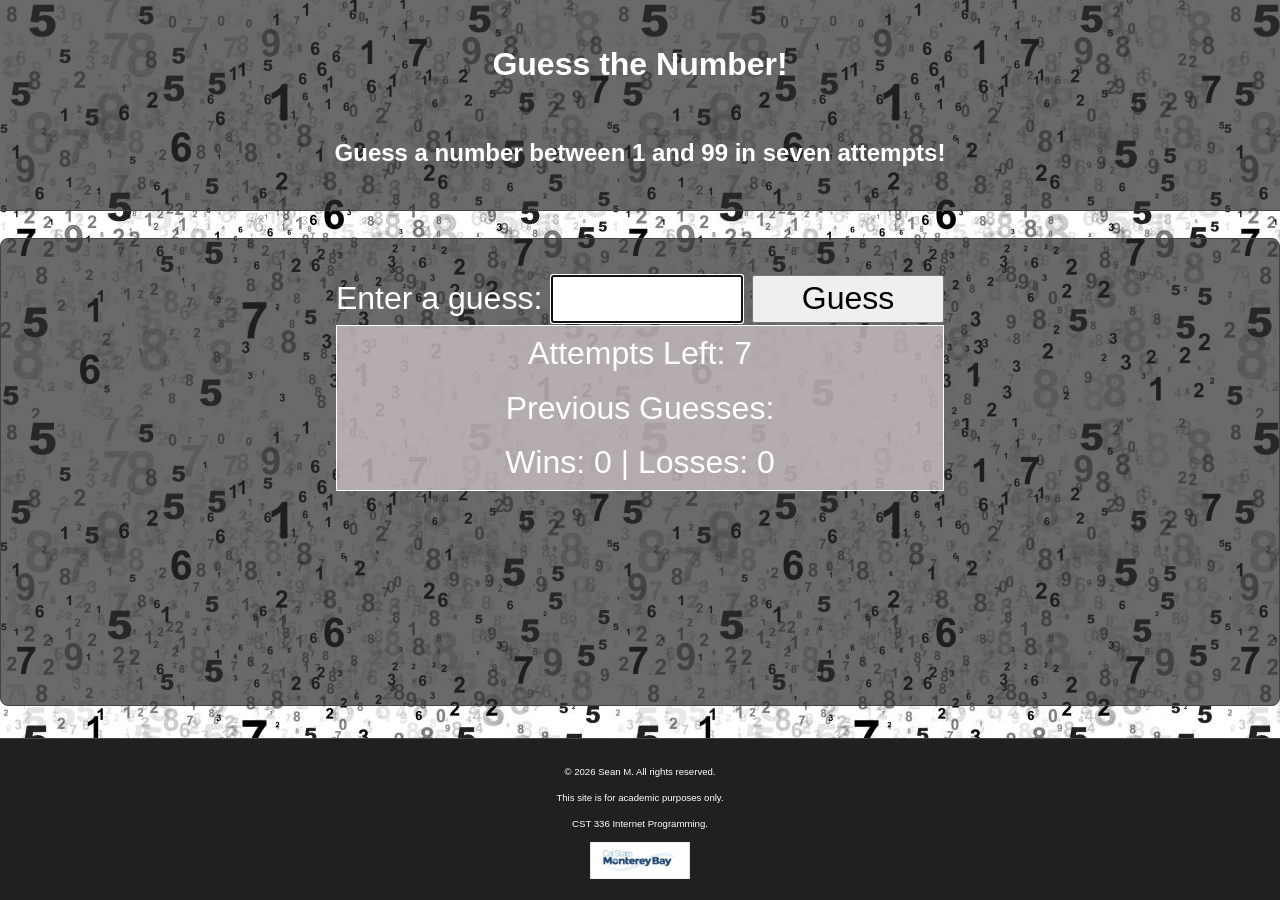
<file: guess_number/index.html>
<!DOCTYPE html>
<html>
    <head>
        <title> Guess a Number </title>
        <meta charset="utf-8">
        <link rel="stylesheet" href="css/styles.css">
    </head>
    <body>

        <header>
            <h1>Guess the Number!</h1>
            <h2>Guess a number between 1 and 99 in seven attempts!</h2>
        </header>
        <br>

        <section>
        <div id="main">
          Enter a guess: 
          <input type="text" id="playerGuess" size="5">         
          <button id="guessBtn"> Guess </button> <br>
          <button id="resetBtn"> Reset </button> 
          <div id="feedback"></div>

          <div id="stats">
          <div> Attempts Left: <span id="attemptsLeft">7</span> </div>

          <div> Previous Guesses:
            <span id="guesses"> </span>
          </div>
        
          <div> Wins: <span id="wins">0</span> | Losses: <span id="losses">0</span> </div>
          </div>
        </div>
        </section>

        <script src="js/script.js"></script>

        
    <footer>
        <p>&copy; 2026 Sean M. All rights reserved.</p>
        <p>This site is for academic purposes only.</p>
        <p>CST 336 Internet Programming.</p>
        <img src="img/logo.jpg" alt="CSUMB Logo">
    </footer>
    
    </body>


</html>
</file>
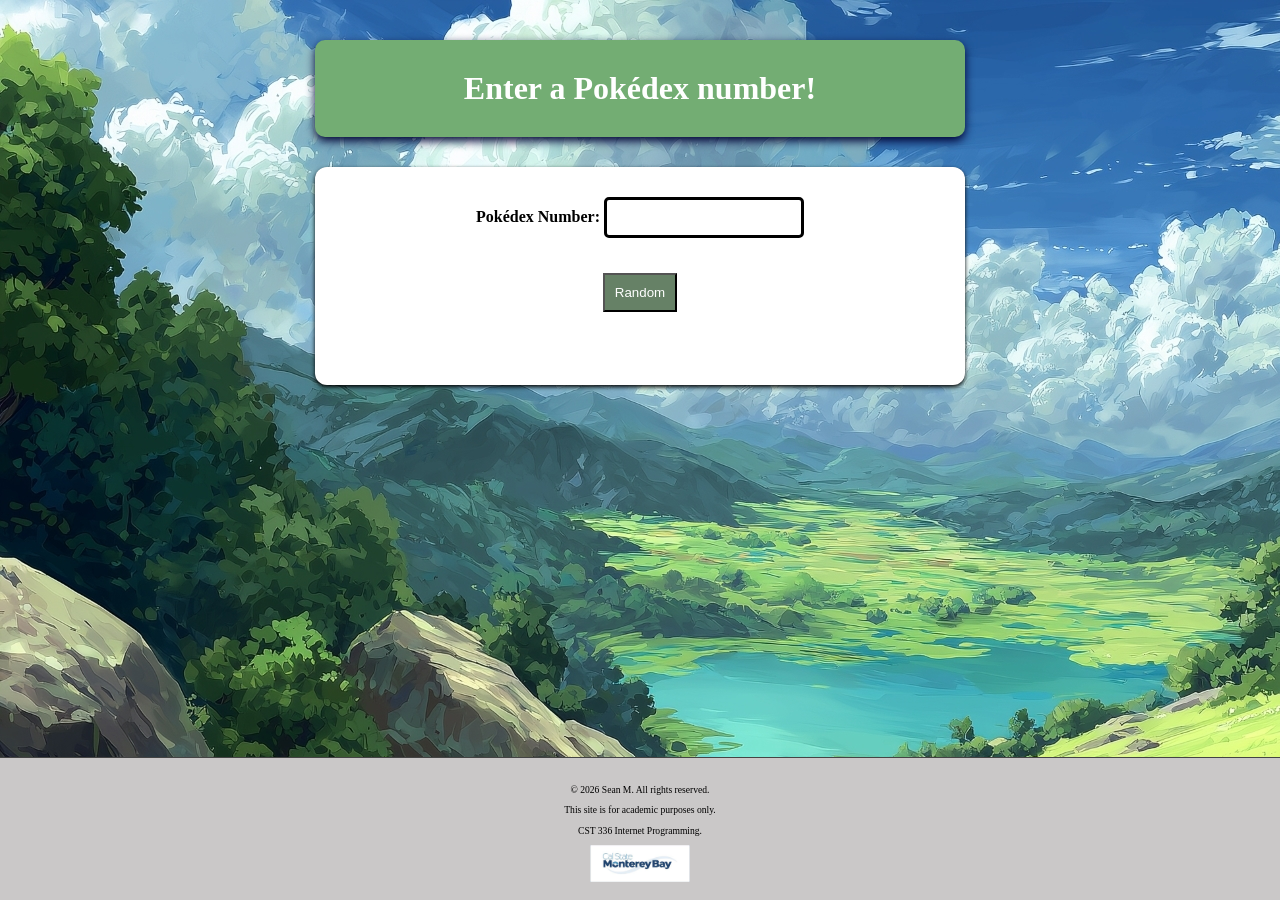
<file: hw3/index.html>
<!DOCTYPE html>
<html>
<head>
   <meta charset="utf-8">
   <title> Pokemon API HW </title>
   <link rel="stylesheet" href="css/styles.css">
</head>

<body>
<main>
<header>
   <h1>Enter a Pokédex number!</h1>
</header>

<section id = "pokemon">

  <div >
  <label>Pokédex Number:
     <input type="number" id="number" name="number"><br>
  </label> <br>

  <button type = "button" id = "rdm" >Random</button>

  <section id = "card" hidden>

  <img id="sprite" alt="Pokémon sprite" hidden>

  <div id = "stats">
  Name: <span id="name"></span>
  <span id="num"></span><br>
  Type: <span id="type"></span><br>
  Height: <span id="height"></span><br>
  Weight: <span id="weight"></span><br>
  </div>
  </section>

  </div> <br>

</section>

<script src="js/script.js"></script>
</main>

<footer>
  <p>&copy; 2026 Sean M. All rights reserved.</p>
  <p>This site is for academic purposes only.</p>
  <p>CST 336 Internet Programming.</p>
    <img src="img/logo.jpg" alt="CSUMB Logo">
</footer>

</body>
</html>
</file>
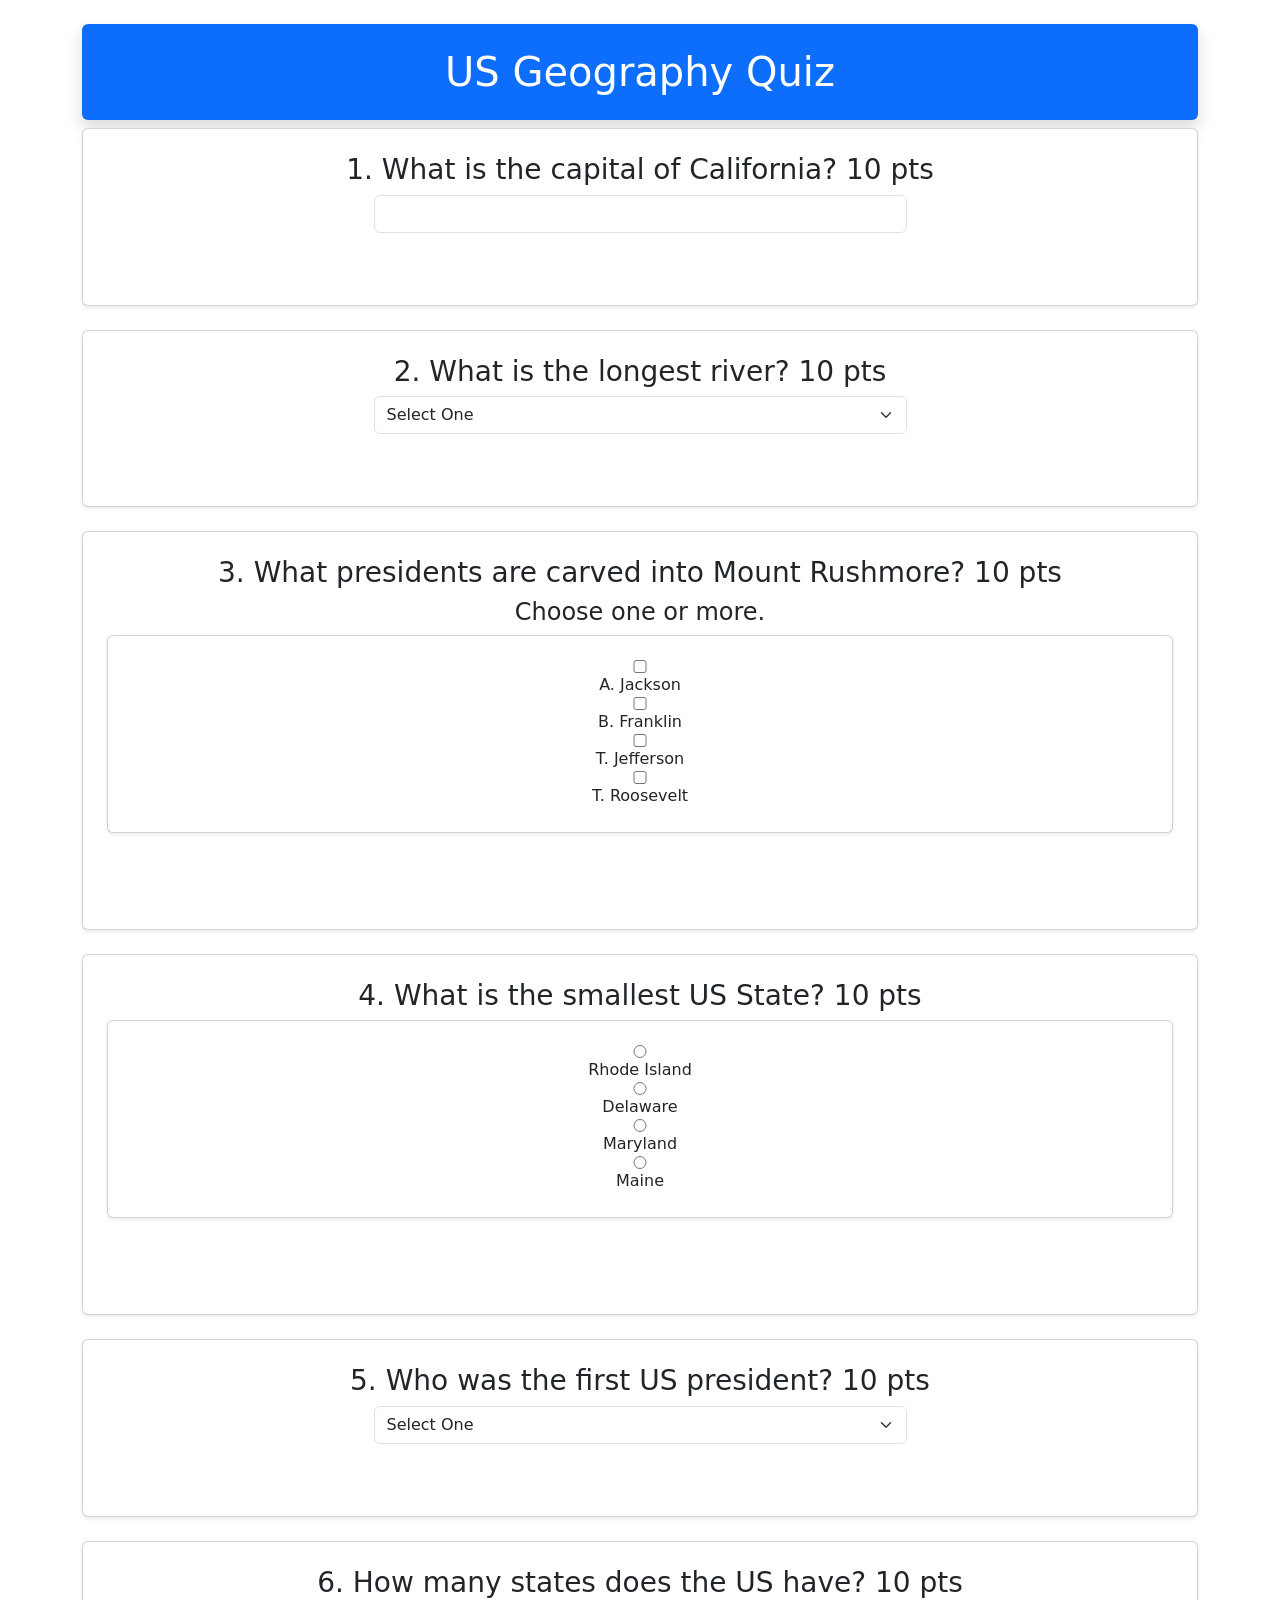
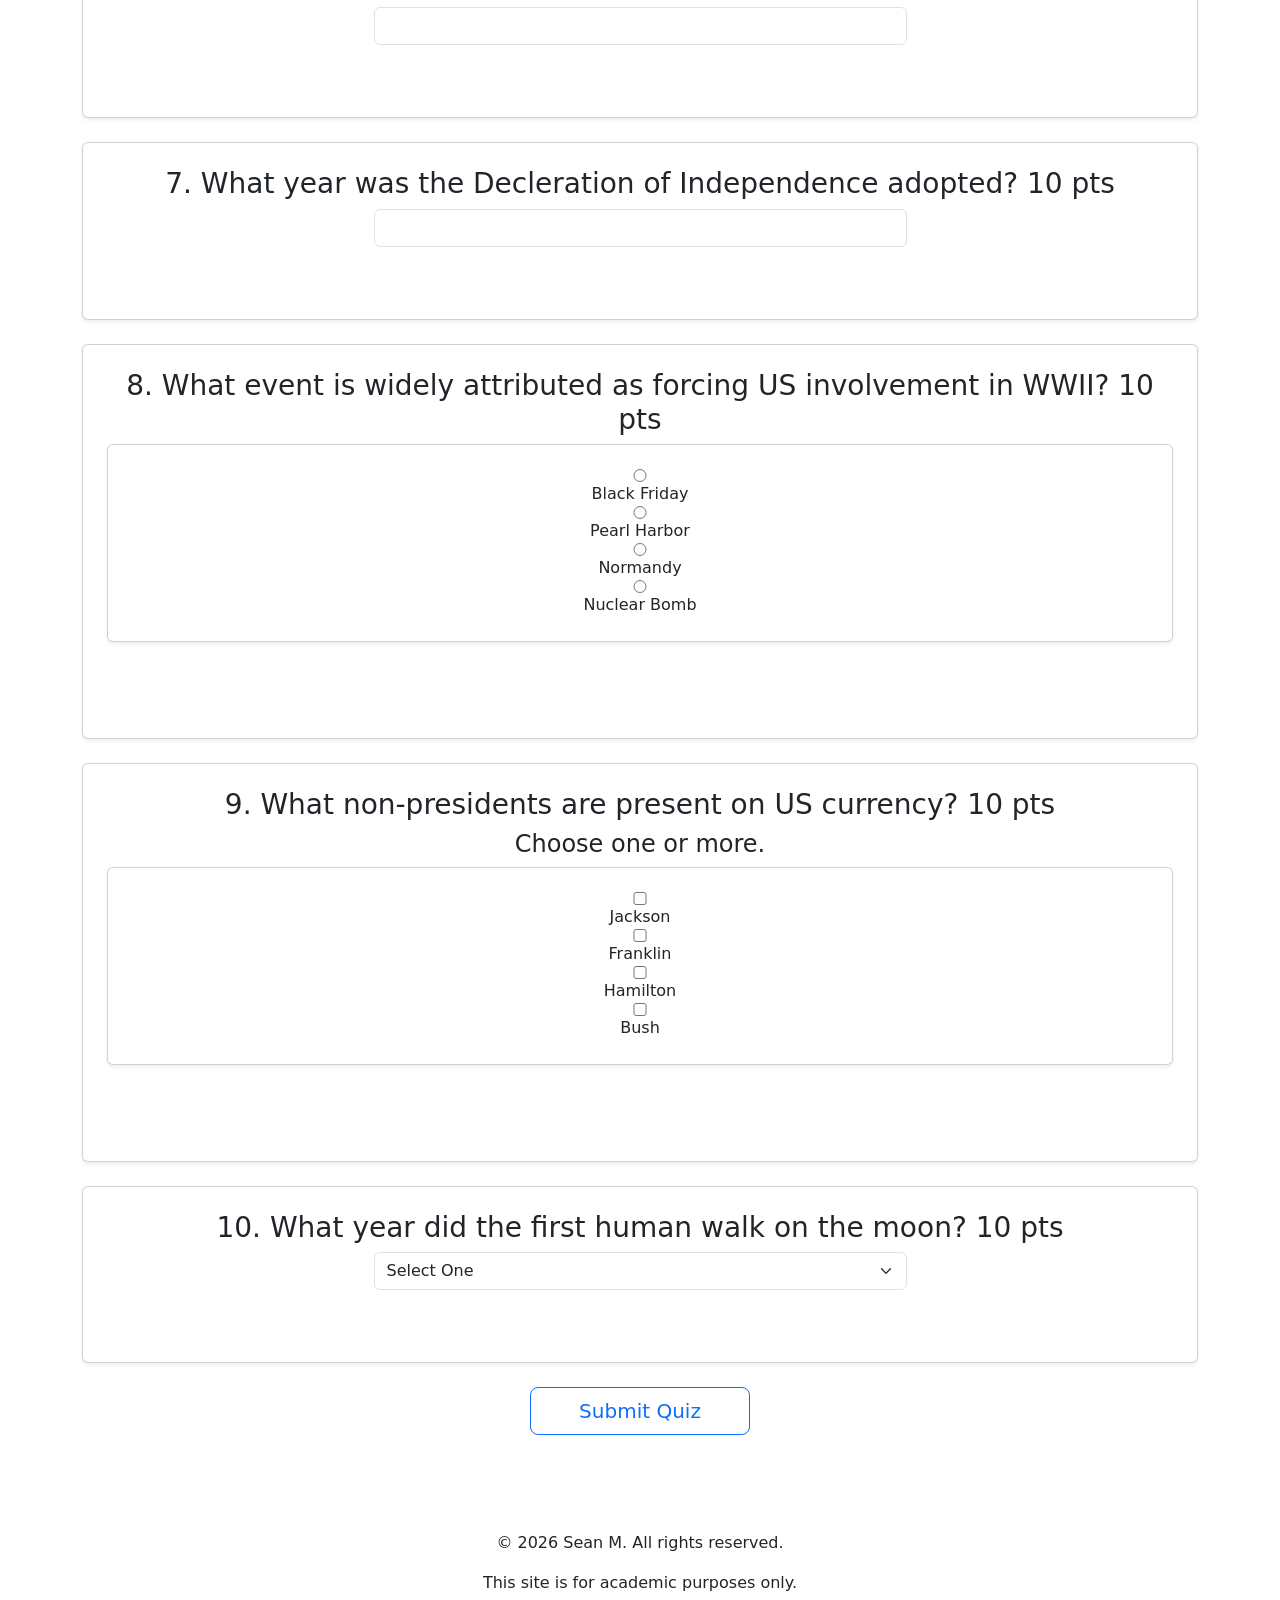
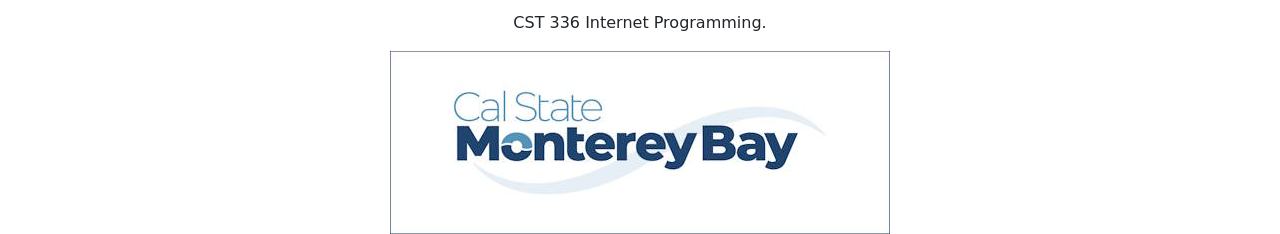
<file: js_quiz/index.html>
<!DOCTYPE html>
<html lang="en">
<head>
  <meta charset="UTF-8">
  <meta name="viewport" content="width=device-width, initial-scale=1.0">
  <title>US Geography Quiz</title>
  <link rel="stylesheet"
  href="https://cdn.jsdelivr.net/npm/bootstrap@5.3.3/dist/css/bootstrap.min.css">
</head>
<body class="text-center">
<main class="container my-4">
  <h1 class="text-center bg-primary text-white p-4 rounded shadow">US Geography Quiz</h1>

  <section class="card shadow-sm p-4 mb-4">
  <h3><span id="markImg1"></span>1. What is the capital of California? 10 pts</h3>
  <input type="text" id="q1" class="form-control w-50 mx-auto">
  <br><br>
  <div id="q1Feedback"></div>
  </section>

  <section class="card shadow-sm p-4 mb-4">
  <h3><span id="markImg2"></span>2. What is the longest river? 10 pts</h3>
  <select id="q2" class="form-select w-50 mx-auto">
    <option value="">Select One</option>
    <option value="ms">Mississippi</option>
    <option value="mo">Missouri</option>
    <option value="co">Colorado</option>
    <option value="de">Delaware</option>
  </select>
  <br><br>
  <div id="q2Feedback"></div>
  </section>

  <section class="card shadow-sm p-4 mb-4">
  <h3><span id="markImg3"></span>3. What presidents are carved into Mount Rushmore? 10 pts</h3>
  <h4>Choose one or more.</h4>
  <div class="card shadow-sm p-4 mb-4">
  <input type="checkbox" id="Jackson"> <label for="Jackson">A. Jackson</label>
  <input type="checkbox" id="Franklin"> <label for="Franklin">B. Franklin</label>
  <input type="checkbox" id="Jefferson"> <label for="Jefferson">T. Jefferson</label>
  <input type="checkbox" id="Roosevelt"> <label for="Roosevelt">T. Roosevelt</label>
  </div>
  <br><br>
  <div id="q3Feedback"></div>
  </section>

  <section class="card shadow-sm p-4 mb-4">
  <h3><span id="markImg4"></span>4. What is the smallest US State? 10 pts</h3>
  <div id="q4Choices" class="card shadow-sm p-4 mb-4"></div>
  <br><br>
  <div id="q4Feedback"></div>
  </section>

  <section class="card shadow-sm p-4 mb-4">
  <h3><span id="markImg5"></span>5. Who was the first US president? 10 pts</h3>
  <select id="q5"  class="form-select w-50 mx-auto">
    <option value="">Select One</option>
    <option value="wa">Washington</option>
    <option value="be">Benson</option>
    <option value="je">Jefferson</option>
    <option value="ja">James</option>
  </select>
  <br><br>
  <div id="q5Feedback"></div>
  </section>

  <section class="card shadow-sm p-4 mb-4">
  <h3><span id="markImg6"></span>6. How many states does the US have? 10 pts</h3>
  <input type="text" id="q6" class="form-control w-50 mx-auto">
  <br><br>
  <div id="q6Feedback"></div>
  </section>

  <section class="card shadow-sm p-4 mb-4">
  <h3><span id="markImg7"></span>7. What year was the Decleration of Independence adopted? 10 pts</h3>
  <input type="text" id="q7" class="form-control w-50 mx-auto">
  <br><br>
  <div id="q7Feedback"></div>
  </section>

  <section class="card shadow-sm p-4 mb-4">
  <h3><span id="markImg8"></span>8. What event is widely attributed as forcing US involvement in WWII? 10 pts</h3>
  <div id="q8Choices" class="card shadow-sm p-4 mb-4"></div>
  <br><br>
  <div id="q8Feedback"></div>
  </section>

  <section class="card shadow-sm p-4 mb-4">
  <h3><span id="markImg9"></span>9. What non-presidents are present on US currency? 10 pts</h3>
  <h4>Choose one or more.</h4>
  <div class="card shadow-sm p-4 mb-4">
  <input type="checkbox" id="Jackson9"> <label for="Jackson9">Jackson</label>
  <input type="checkbox" id="Franklin9"> <label for="Franklin9">Franklin</label>
  <input type="checkbox" id="Hamilton9"> <label for="Hamilton9">Hamilton</label>
  <input type="checkbox" id="Bush9"> <label for="Bush9">Bush</label>
  </div>
  <br><br>
  <div id="q9Feedback"></div>
  </section>

  <section class="card shadow-sm p-4 mb-4">
  <h3><span id="markImg10"></span>10. What year did the first human walk on the moon? 10 pts</h3>
  <select id="q10" class="form-select w-50 mx-auto">
    <option value="">Select One</option>
    <option value="1969">1969</option>
    <option value="1972">1972</option>
    <option value="1968">1968</option>
    <option value="1959">1959</option>
  </select>
  <br><br>
  <div id="q10Feedback"></div>
  </section>

  <h3 id="validationFdbk" class="bg-danger text-white"></h3>
  <button class="btn btn-outline-primary btn-lg px-5">Submit Quiz</button>
  <br></br>
  <div id="feedback"></div>
  <br></br>
  <h2 id="totalScore" class="text-info">
  </h2>

  <h3 id="totalAttempts"></h3>

  <script src="js/script.js"></script>
  </main>
</body>

<footer>
  <p>&copy; 2026 Sean M. All rights reserved.</p>
  <p>This site is for academic purposes only.</p>
  <p>CST 336 Internet Programming.</p>
    <img src="img/logo.jpg" alt="CSUMB Logo">
</footer>

</html>
</file>
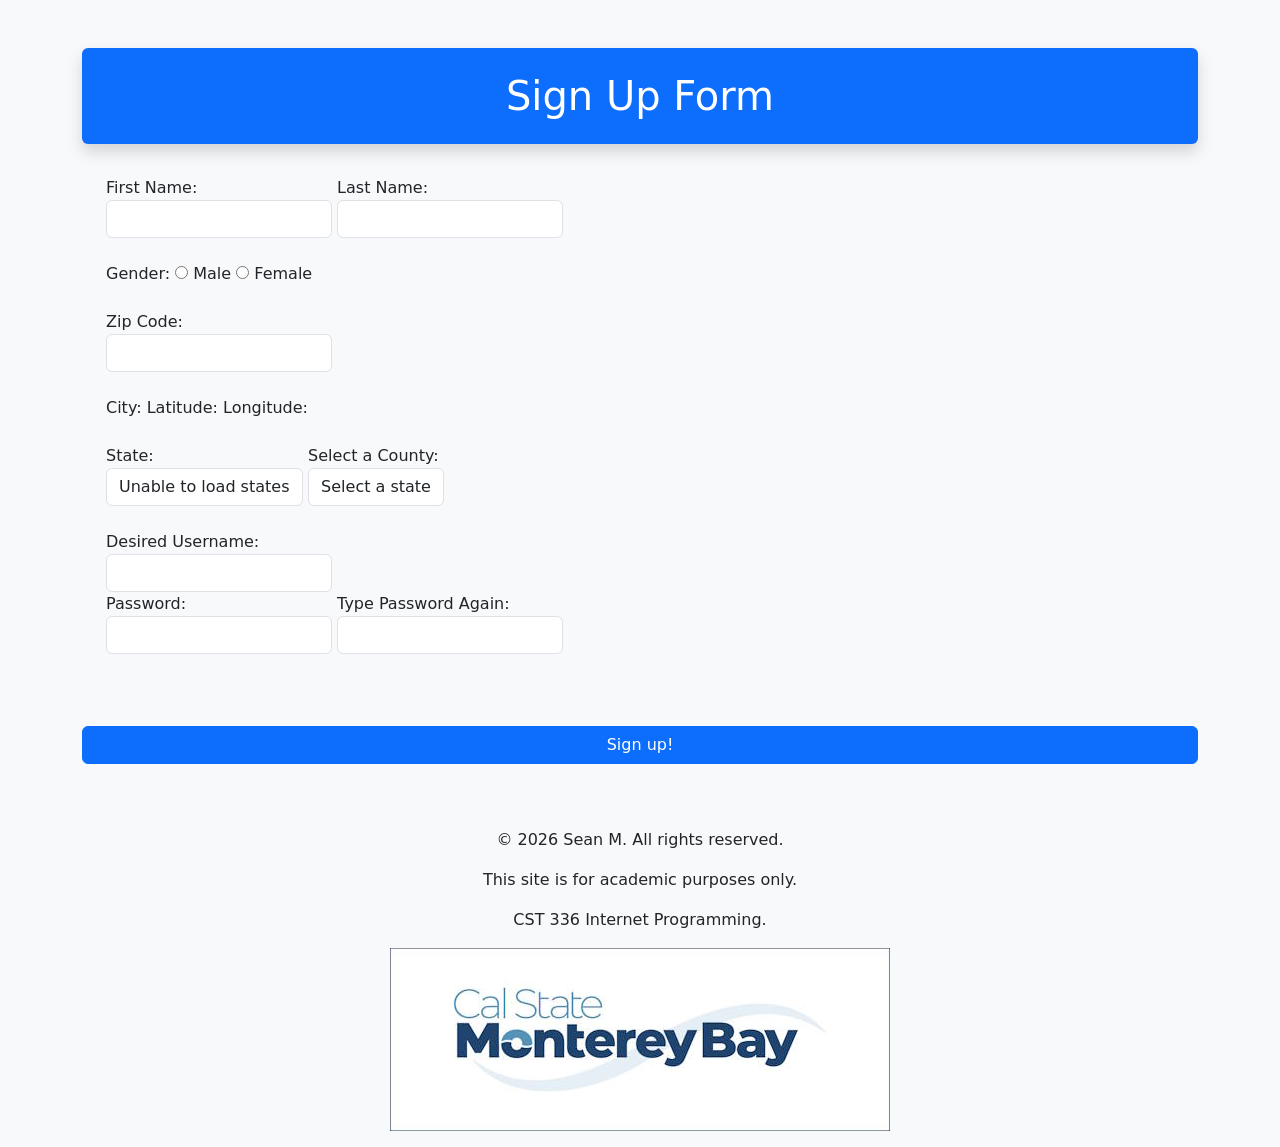
<file: lab3/index.html>
<!DOCTYPE html>
<html>
<head>
   <meta charset="utf-8">
   <title> Sign Up Page </title>
   <link rel="stylesheet"
  href="https://cdn.jsdelivr.net/npm/bootstrap@5.3.3/dist/css/bootstrap.min.css">
</head>

<body class = "bg-light">
<main class = "container py-5">
<h1 class="text-center bg-primary text-white p-4 rounded shadow"> Sign Up Form</h1>
<form id="signupForm" action="welcome.html">

  <div class="card-body p-4">
  <div class = "col-md-6">
  <label> First Name:
    <input type="text" id="fName" name="fName" class = "form-control"><br>
  </label>

  <label>Last Name:
     <input type="text" id="lName" name="lName" class = "form-control"><br>
  </label>
  </div>

  Gender:
  <label><input type="radio" name="gender" value="m"> Male</label>
  <label><input type="radio" name="gender" value="f"> Female</label><br>
  <br>
  
  <div class = "col-md-6">
  <label>Zip Code:
     <input type="text" id="zip" name="zip"  class = "form-control"><br>
  </label> <br>

  City: <span id="city"></span>
  Latitude: <span id="latitude"></span>
  Longitude: <span id="longitude"></span>
  </div> <br>

  <label>State:
  <select id="state" name="state" class = "form-control">
    <option value="">Loading states...</option>
  </select><br>
  </label>

  <label>Select a County:
     <select id="county" name="county" class = "form-control">
      <option value="">Select a state</option>
     </select><br>
  </label> <br>

  <label>Desired Username:
     <input type="text" id="username" name="username" class = "form-control">
  </label>
  <span id="usernameError"></span><br>

  <label>Password:
  <input type="password" id="password" name="password" class = "form-control"><br>
  </label>

  <label>Type Password Again:
     <input type="password" id="passwordAgain" name="passwordAgain" class = "form-control"><br>
  </label>
  </div>

  <div class = "col-12">
    <span id="passwordSuggest" class = "form-text"> </span>
    <span id="passwordError" class = "text-danger"></span><br>
  </div>

  <button class = "btn btn-primary w-100">Sign up!</button>
</form>
<script src="js/script.js"></script>
</main>
<footer class ="footer bg-light py-3 text-center">
  <p>&copy; 2026 Sean M. All rights reserved.</p>
  <p>This site is for academic purposes only.</p>
  <p>CST 336 Internet Programming.</p>
    <img src="img/logo.jpg" alt="CSUMB Logo">
</footer>
</body>
</html>
</file>
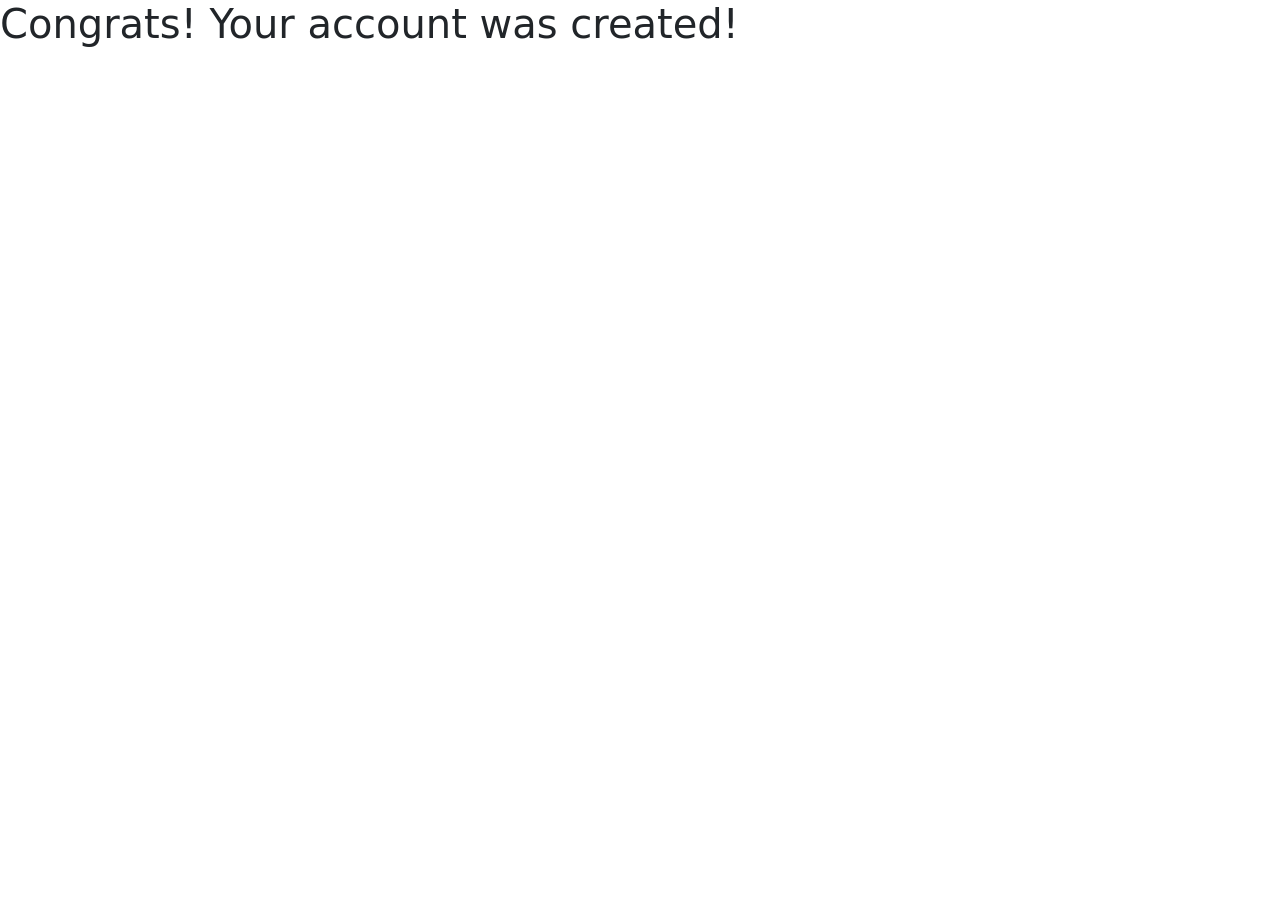
<file: lab3/welcome.html>
<!DOCTYPE html>
<html>
<head>
  <meta charset="utf-8">
  <title>Welcome</title>
  <link rel="stylesheet"
  href="https://cdn.jsdelivr.net/npm/bootstrap@5.3.3/dist/css/bootstrap.min.css">
</head>
<body>
  <h1>Congrats! Your account was created!</h1>
</body>
</html>
</file>
<file: guess_number/css/styles.css>
body,html {
  min-height: 100%;
}

body {
  background-image: url("../img/background.jpg");

  display: flex;
  flex-direction: column;

  margin: 0;
  font-family: Arial, sans-serif;
  line-height: 1.7;  

  min-height: 100vh;
}

header{
  align-items: center;
  display: flex;
  flex-direction: column;
  padding: 1rem;
  background-color: rgba(44,44,44,0.7);
  border-bottom: 1px solid #444;
}

main {
  flex: 1;
  display: block;
  max-width: 900px;
  margin: 2rem auto;
  padding: 1rem;
}

section {
  color: white;
  font-size: 2rem;
  align-items: center;
  text-align: center;
  padding: 2rem;
  background-color: rgba(44,44,44,0.7);
  border: 1px solid #444;
  border-radius: 0.5rem;
  display: flex;
  flex-direction: column;
  flex: 1 0 auto;
  
}

section input, button {
  width: 12rem;
  height: 3rem;
  box-sizing: border-box;
  font-size: 2rem;
}

h1, h2 {
  color: white;
}

#feedback {
  background: rgba(44,44,44,0.8);
}

#stats {
  background: rgba(201, 191, 191, 0.8);
  border: solid 1px;
}

footer {
  margin-top: 2rem;
  padding: 1rem;
  border-top: 1px solid #444;
  color: #FFFFFF; 
  font-size: 0.6rem;
  background: #202020;
  text-align: center;
}

footer img {
  max-width: 100px;
}
</file>
<file: hw3/css/styles.css>
* {
  box-sizing: border-box;
}

body {
  background-image: url("../img/background.jpg");

  margin: 0;
  min-height: 100vh;
  display:flex;
  flex-direction:column;
}

main {
  width: 90%;
  max-width: 650px;
  margin: 40px auto;
  flex: 1;
}

#pokemon {
  padding: 30px;
  background: white;
  border-radius: 12px;
  box-shadow: 0 2px 4px #000000;
  text-align: center;
}

label {
  display: block;
  margin-bottom: 2px;
  font-weight: bolder;
}

input {
  width: 100%;
  max-width: 200px;
  margin-bottom: 10px;
  padding: 10px;
  border: solid #000000;
  border-radius: 5px;
}

input:focus {
  border-color: rgb(97, 194, 97);
  outline: none;
  box-shadow: 0 0 5px;
}

button {
  display: block;
  margin: 5px auto 25px;
  padding: 10px 10px;
  background: rgb(102, 129, 102);
  color:white;
  cursor: progress;
}

button:hover {
  background: rgb(73, 124, 73);
}

h1 {
  margin: 0 0 30px;
  padding: 30px;
  color: white;
  background: rgb(115, 173, 115);
  border-radius: 10px;
  text-align: center;
  box-shadow: 0 4px 10px #003;

}

#sprite {
  display: block;
  width: 50%;
  height: 50%;
  margin: 10px auto;
  object-fit: contain;
  image-rendering: pixelated;
}

#stats {
  max-width: 400px;
  margin: 25px auto 0;
  padding: 20px;
  background: lightgray;
  border: 3px solid;
  border-radius: 15px;

}

#card {
  padding: 10px 10px;
  background: white;
  border: 3px solid;
  border-radius: 15px;
  box-shadow: 0 4px 10px;
}

#card p {
  margin: 0;
  padding: 10px;
  border-bottom: 1px solid black;
  text-align: left;

}

#card p:last-child {
  border-bottom: none;
}

footer {
  margin-top: 2rem;
  padding: 1rem;
  border-top: 1px solid #444;
  color: #000000; 
  font-size: 0.6rem;
  background: #cac8c8;
  text-align: center;
}

footer img {
  max-width: 100px;
}
</file>
